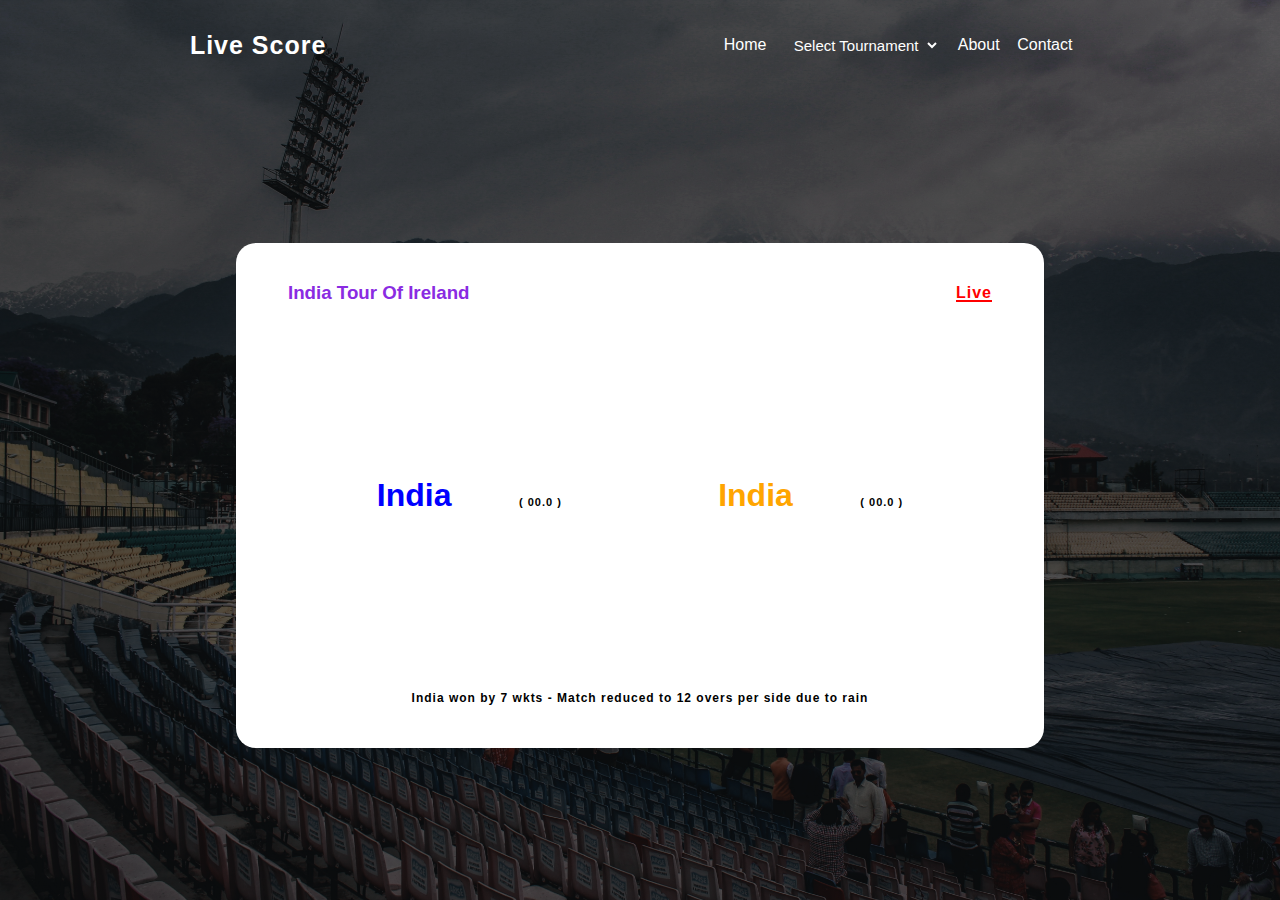
<file: Projects/cricketScore.html>
<!DOCTYPE html>
<html lang="en">

<head>
    <meta charset="UTF-8">
    <meta http-equiv="X-UA-Compatible" content="IE=edge">
    <meta name="viewport" content="width=device-width, initial-scale=1.0">
    <title>Live Cricket Score</title>
    <style>
        * {
            margin: 0;
            padding: 0;
            font-family: sans-serif;
            color: black;
        }

        body {

            background-image: linear-gradient(rgba(0, 0, 0, 0.6), rgba(0, 0, 0, 0.6)), url('images/cricketStadiumBgImg.jpg');
            background-size: cover;
            background-position: center;
            background-repeat: no-repeat;
            height: 100vh;

        }

        header {
            height: 10vh;
            /* background-color: yellow; */
            width: 100vw;
            position: relative;
            top: 0px;
            display: flex;
            justify-content: space-around;
            align-items: center;

        }

        header a {
            text-decoration: none;
        }

        header a h1 {
            color: white;
            font-size: 25px;
            letter-spacing: 1px;
        }

        header .nav ul {
            display: flex;
            justify-content: space-evenly;
            align-items: center;
            width: 30vw;

        }

        header .nav ul li {
            list-style: none;
        }

        header .nav ul li a {
            text-decoration: none;
            color: white;

        }

        header .nav ul li a select {
            /* border: 2px solid blue; */
            border: none;
            background-color: transparent;
            border-radius: 20px;
            padding: 5px;
            color: white;
            outline: none;
            font-size: 15px;

        }

        header .nav ul li a select option {
            text-align: center;
            background-color: transparent;
            color: black;


        }

        main {
            display: flex;
            justify-content: center;
            align-items: center;
            width: 100vw;
            height: 90vh;
        }

        main .container {
            background-color: white;
            height: 55vh;
            width: 60vw;
            display: flex;
            flex-direction: column;
            justify-content: space-evenly;
            align-items: center;
            padding: 5px 20px;
            border-radius: 20px;
        }

        main .container .heading {
            display: flex;
            justify-content: space-between;
            align-items: center;
            height: 5vh;
            width: 55vw;
        }

        main .container .heading p {
            color: red;
            font-weight: 800;
            letter-spacing: 1px;
            position: relative;

        }

        main .container .heading h3 {
            color: blueviolet;
        }

        main .container .heading p::after {
            content: '';
            background-color: red;
            position: absolute;
            height: 2px;
            width: 100%;
            left: 0px;
            bottom: 0px;
            animation: liveAnim 2s linear infinite;
        }

        @keyframes liveAnim {

            0% {
                width: 0%;

            }

            50% {
                width: 50%;
            }

            100% {
                width: 100%;
            }

        }


        main .container .teams {
            display: flex;
            align-items: center;
            justify-content: space-evenly;
            width: 55vw;
            height: 35vh;
        }


        main .container .teams .team {
            display: flex;
            align-items: center;
            justify-content: space-evenly;
            flex-direction: row;
            height: 30vh;
            width: 25vw;
        }

        main .container .teams .team .firstTeamName {
            color: blue;
        }

        main .container .teams .team .secondTeamName {
            color: orange;
        }

        main .container .teams .team .runDetails {
            display: flex;
            align-items: center;
            justify-content: space-evenly;
            flex-direction: column;
            height: 6vh;
        }

        main .container .teams .team .runDetails h2{
            font-weight: 600;
            letter-spacing: 1px;
            font-size: 18px;
            display: block;
        }

        main .container .teams .team .runDetails p {
            font-weight: 600;
            letter-spacing: 1px;
            font-size: 11px;
        }

        main .container .result {
            display: flex;
            align-items: center;
            justify-content: center;
            height: 5vh;
        }

        main .container .result .matchStatus {
            font-weight: 600;
            letter-spacing: 1px;
            font-size: 12px;
        }
    </style>
</head>

<body>

    <header>
        <a href="cricketScore.html">
            <h1>Live Score</h1>
        </a>
        <div class="nav">
            <ul>
                <li><a href="cricketScore.html">Home</a></li>
                <li><a href="#"><select class="matchlist">
                            <option value="Select Tournament">Select Tournament</option>
                            <option value="International">International</option>
                            <option value="Domestic">Domestic</option>
                            <option value="League">League</option>
                        </select></a></li>
                <li><a href="#">About</a></li>
                <li><a href="#">Contact</a></li>
            </ul>
        </div>
    </header>

    <main>
        <div class="container">
            <div class="heading">
                <h3 class="seriesName">India Tour Of Ireland</h3>
                <p>Live</p>
            </div>
            <div class="teams">
                <div class="team firstTeam">
                    <h1 class="firstTeamName">India</h1>
                    <div class="runDetails">
             <h2 class="firstTeamRuns"></h2>
                        <p class="firstTeamOvers">( 00.0 )</p>
                    </div>
                </div>
                <div class="team firstTeam">
                    <h1 class="secondTeamName">India</h1>
                    <div class="runDetails">
                   <h2 class="secondTeamRuns"></h2>
                        <p class="secondTeamOvers">( 00.0 )</p>
                    </div>
                </div>
            </div>

            <div class="result">
                <h1 class="matchStatus">India won by 7 wkts - Match reduced to 12 overs per side due to rain</h1>
            </div>
        </div>
    </main>

    <script>



    //  const request = fetch("https://cricbuzz-cricket.p.rapidapi.com/mcenter/v1/40381/scard",{
    //         "method": "GET",
    //         "headers": {
    //             "X-RapidAPI-Key": "b4f2e18f40msh9835158db4b7e3bp10927ajsnf2f527ebe681",
    //             "X-RapidAPI-Host": "cricbuzz-cricket.p.rapidapi.com"
    //         }
    //     }).then((res) => {
    //         return res.json();
    //     }).then((data) => {
    //         console.log(data);
    //     });

        const matchStatus = document.querySelector('.matchStatus');
        const firstTeamName = document.querySelector('.firstTeamName');
        const secondTeamName = document.querySelector('.secondTeamName');
        const firstTeamRuns = document.querySelector('.firstTeamRuns');
        const secondTeamRuns = document.querySelector('.secondTeamRuns');
        const firstTeamWickets = document.querySelector('#firstTeamWickets');
        const secondTeamWickets = document.querySelector('#secondTeamWickets');
        const firstTeamOvers = document.querySelector('.firstTeamOvers');
        const secondTeamOvers = document.querySelector('.secondTeamOvers');


 



        const request = fetch("https://cricbuzz-cricket.p.rapidapi.com/matches/v1/recent", {
            "method": "GET",
            "headers": {
                "X-RapidAPI-Key": "b4f2e18f40msh9835158db4b7e3bp10927ajsnf2f527ebe681",
                "X-RapidAPI-Host": "cricbuzz-cricket.p.rapidapi.com"
            }
        }).then((res) => {
            return res.json();
        }).then((data) => {




            matchStatus.innerHTML = data.typeMatches[0].seriesMatches[2].seriesAdWrapper.matches[0].matchInfo.status;
            firstTeamName.innerHTML = data.typeMatches[0].seriesMatches[2].seriesAdWrapper.matches[0].matchInfo.team1.teamName;
            secondTeamName.innerHTML = data.typeMatches[0].seriesMatches[2].seriesAdWrapper.matches[0].matchInfo.team2.teamName;

            firstTeamRuns.innerHTML =` ${data.typeMatches[0].seriesMatches[2].seriesAdWrapper.matches[0].matchScore.team1Score.inngs1.runs} / ${data.typeMatches[0].seriesMatches[2].seriesAdWrapper.matches[0].matchScore.team1Score.inngs1.wickets}`;

            secondTeamRuns.innerHTML =` ${data.typeMatches[0].seriesMatches[2].seriesAdWrapper.matches[0].matchScore.team2Score.inngs1.runs} / ${data.typeMatches[0].seriesMatches[2].seriesAdWrapper.matches[0].matchScore.team2Score.inngs1.wickets}`;

            firstTeamOvers.innerHTML = data.typeMatches[0].seriesMatches[2].seriesAdWrapper.matches[0].matchScore.team1Score.inngs1.overs;
            secondTeamOvers.innerHTML = data.typeMatches[0].seriesMatches[2].seriesAdWrapper.matches[0].matchScore.team2Score.inngs1.overs;


            // firstTeamWickets.innerHTML = data.typeMatches[0].seriesMatches[2].seriesAdWrapper.matches[0].matchScore.team1Score;
            // secondTeamWickets.innerHTML = data.typeMatches[0].seriesMatches[2].seriesAdWrapper.matches[0].matchScore.team2Score.inngs1.wickets;


            // console.log(data.typeMatches[0].seriesMatches[2].seriesAdWrapper.matches[0].matchScore);
            console.log(data.typeMatches[0]);

        }).catch((error) => {
            console.log("Erroe Occured");
        });

    </script>
</body>

</html>
</file>
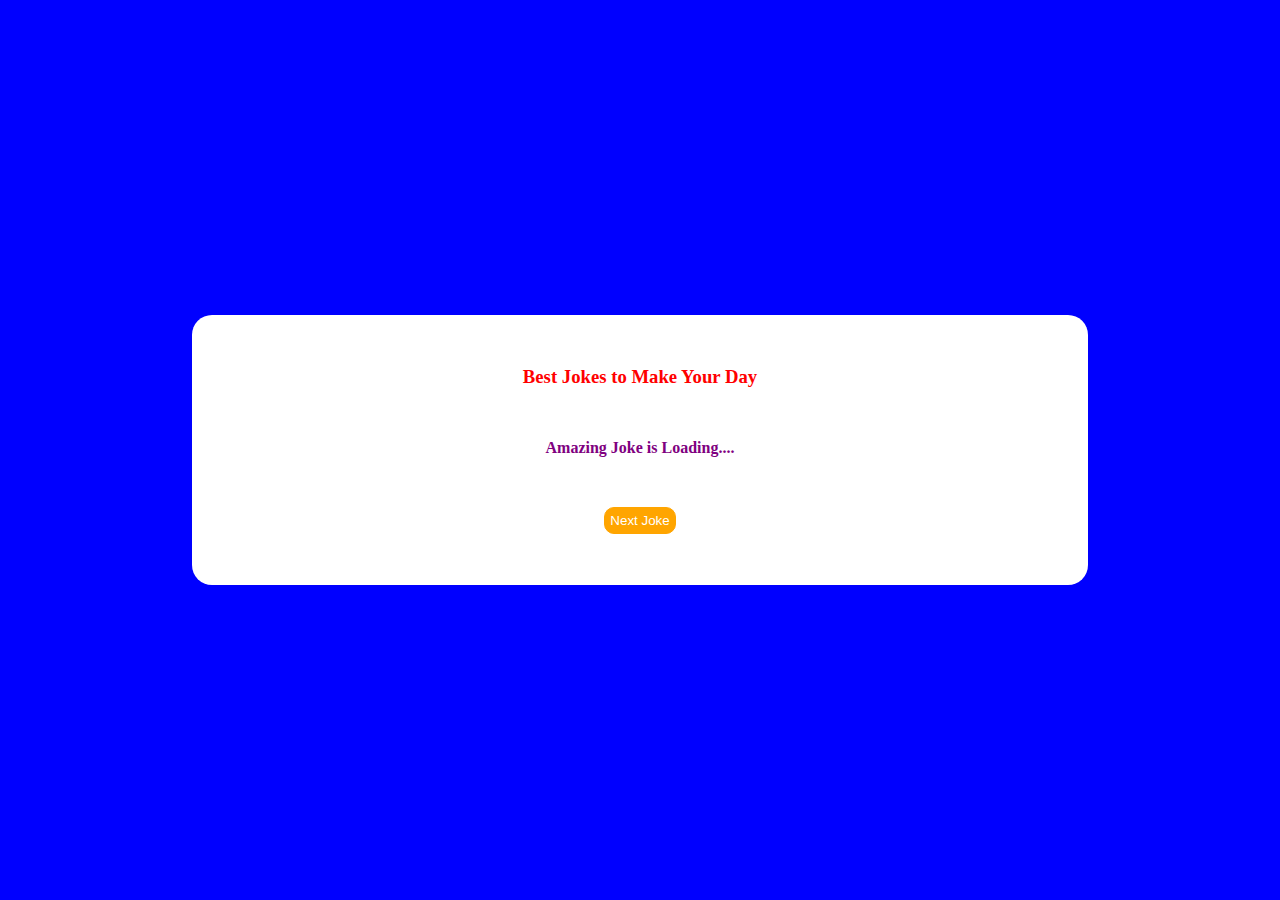
<file: Projects/project2.html>
<!DOCTYPE html>
<html lang="en">

<head>
    <meta charset="UTF-8">
    <meta http-equiv="X-UA-Compatible" content="IE=edge">
    <meta name="viewport" content="width=device-width, initial-scale=1.0">
    <title>Project 2</title>
    <style>
        * {
            margin: 0;
            padding: 0;
        }

        .container {
            background-color: blue;
            height: 100vh;
            width: 100vw;
            display: flex;
            justify-content: center;
            align-items: center;
        }

        .container .content {
            background-color: white;
            height: 30vh;
            width: 70vw;
            border-radius: 20px;
            display: flex;
            flex-direction: column;
            justify-content: space-evenly;
            align-items: center;
        }

        .container .content #jokeBtn {
            background-color: orange;
            color: white;
            padding: 5px;
            border: 1px solid orange;
            border-radius: 10px;
        }

        .container .content #jokeBtn:hover {
            background-color: white;
            border: 1px solid orange;
            color: orange;
            transition: 0.5s;
        }

        .container .content h3 {
            color: red;
        }

        .container .content h4 {
            color: purple;
            padding-left: 30px;
            padding-right:30px;
        }
    </style>
</head>

<body>
    <div class="container">
        <div class="content">
            <h3>Best Jokes to Make Your Day</h3>
            <h4 id="joke">Amazing Joke is Loading....</h4>
            <button id="jokeBtn">Next Joke</button>
        </div>
    </div>

    <script>
        const jokes = document.querySelector('#joke');
        const jokeBtn = document.querySelector('#jokeBtn');

       
        const jokeGenerator = async () => {

            const setHeader = {
            headers : {
                Accept : "application/json"
            }
        };


        const res = await fetch('https://icanhazdadjoke.com' , setHeader);
        const data = await res.json();
        
        jokes.innerHTML = data.joke;
        //     fetch('https://icanhazdadjoke.com' , setHeader)
        //    .then((res) => {
        //        res.json();
        //    }).then((data) => {
        //       console.log(data);
        //    }).catch((error) => {
        //        console.log(error);
        //    })
        }

        jokeBtn.addEventListener('click', jokeGenerator);
        jokeGenerator();
    </script>
</body>

</html>
</file>
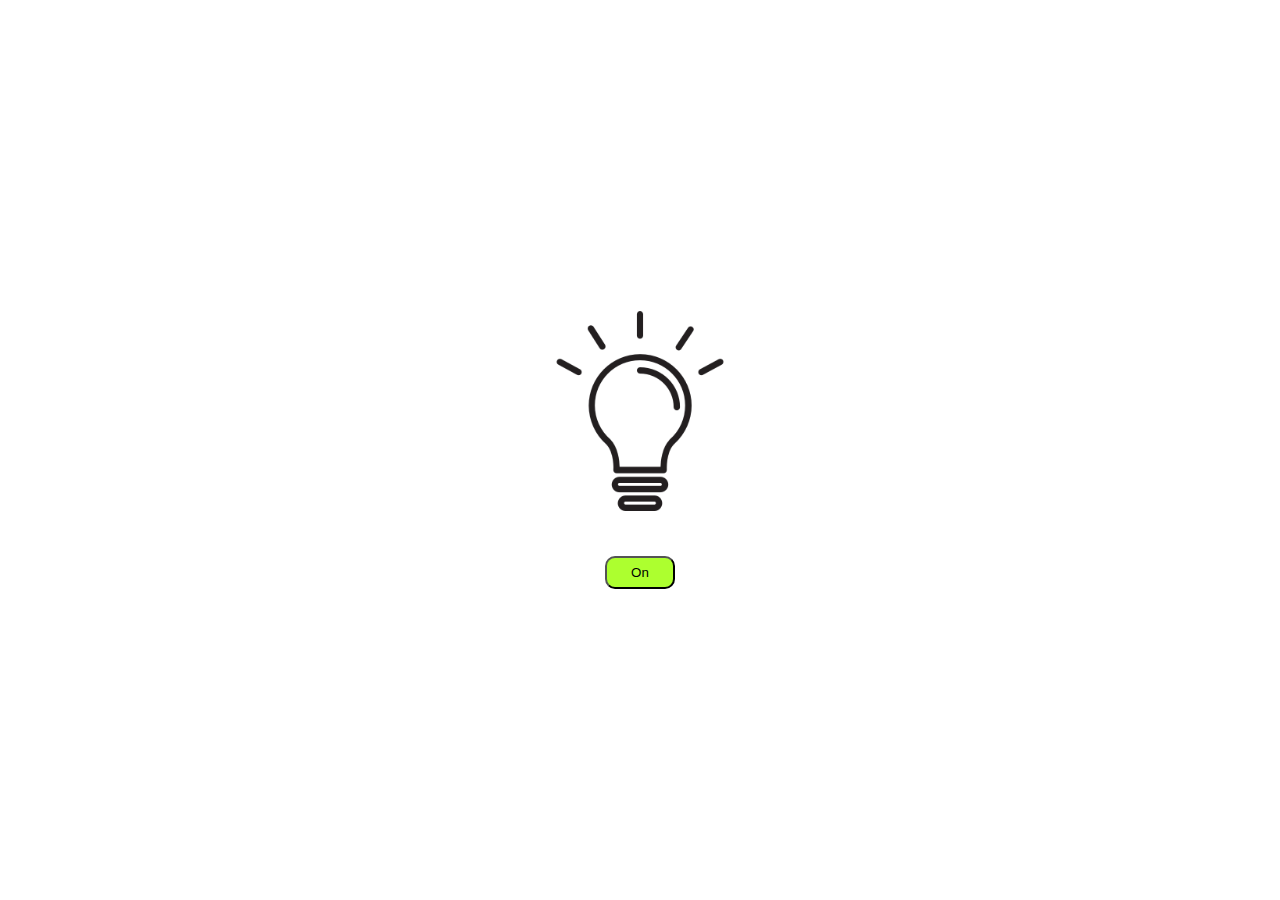
<file: Projects/project3.html>
<!DOCTYPE html>
<html lang="en">

<head>
    <meta charset="UTF-8">
    <meta http-equiv="X-UA-Compatible" content="IE=edge">
    <meta name="viewport" content="width=device-width, initial-scale=1.0">
    <title> Project 3 : Light On / Off</title>
    <style>
        * {
            margin: 0;
            padding: 0;
        }

        body {
            display: flex;
            justify-content: center;
            align-items: center;
            flex-direction: column;
            height: 100vh;
        }

        body #btn {
            margin-top: 5vh;
            padding: 7px;
            width: 70px;
            background-color: greenyellow;
            border-radius: 10PX;
        }

        body #btn:hover {
            color: whitesmoke;
            background-color: red;
            transition: 0.7s;
        }
    </style>
</head>

<body>
    <img src="images/lightOff.png" id="lightImage" alt="lightOffPic" width="200px">
    <button id="btn">On</button>

    
    <script>
        const btn = document.querySelector('#btn');
        const lightImage = document.querySelector('#lightImage');

        let count = 0;

        btn.addEventListener('click', () => {

            if (count === 0) {
                lightImage.src = "images/lightOn.png";
                btn.innerHTML = 'Off';
                count = 1;
            }
            else {
                lightImage.src = "images/lightOff.png";
                btn.innerHTML = 'On';
                count = 0;
            }


        });

    </script>
</body>

</html>
</file>
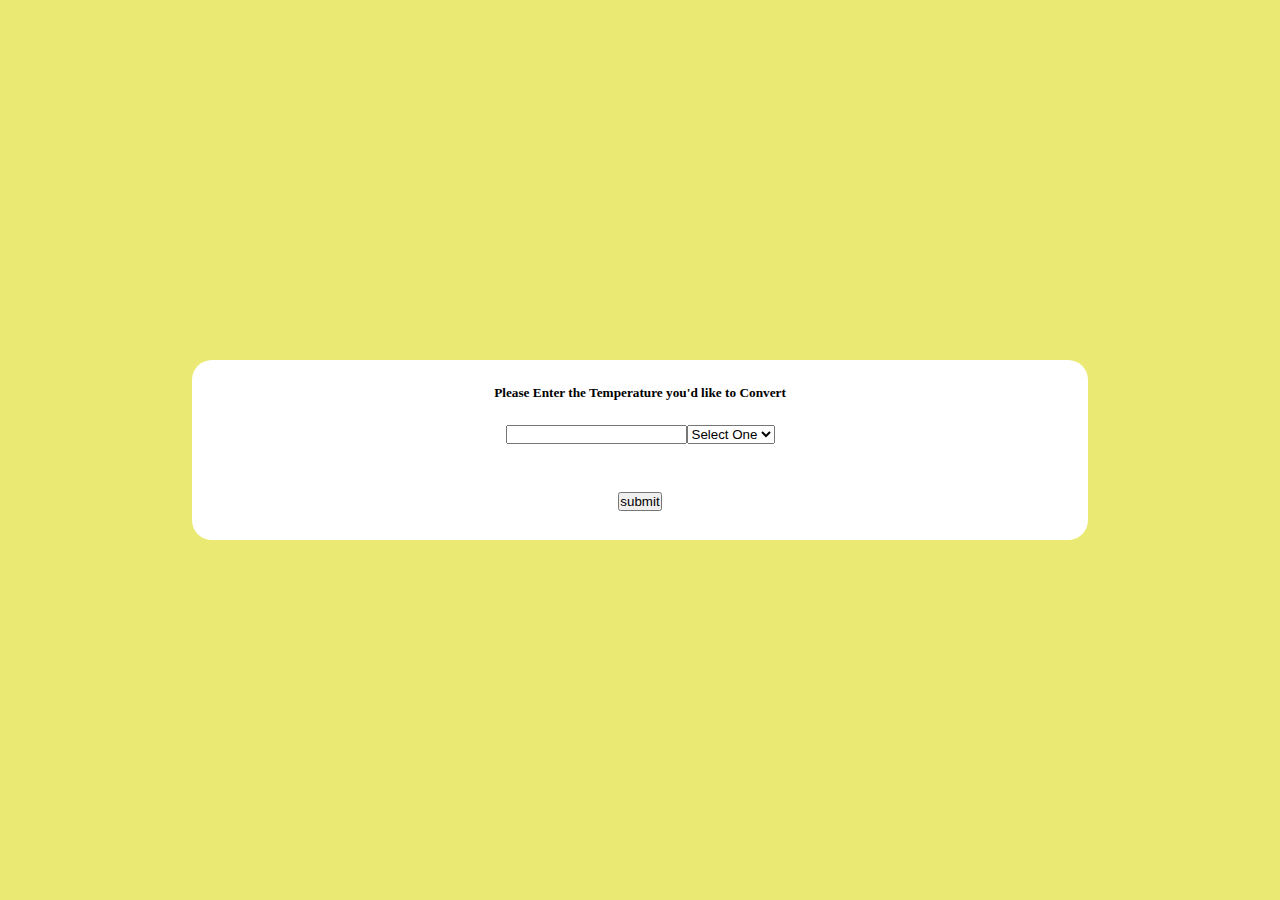
<file: Projects/project5.html>
<!DOCTYPE html>
<html lang="en">

<head>
    <meta charset="UTF-8">
    <meta http-equiv="X-UA-Compatible" content="IE=edge">
    <meta name="viewport" content="width=device-width, initial-scale=1.0">
    <title>Project : Convert Celcius to Farhenheit or Farhenheit to Celcius</title>
    <style>
        * {
            margin: 0;
            padding: 0;
        }

        body {
            background-color: rgb(233, 233, 115);
            height: 100vh;
            display: flex;
            justify-content: center;
            align-items: center;
        }

        .container {
            display: flex;
            justify-content: space-evenly;
            align-items: center;
            flex-direction: column;
            background-color: white;
            width: 70vw;
            height: 20vh;
            border-radius: 20px;
        }

        ]
    </style>
</head>

<body>
    <div class="container">

        <h5 style="padding:10px;">Please Enter the Temperature you'd like to Convert</h5>
        <span><input type="text" id="num"><select id="selectBox">
                <option value="select">Select One</option>
                <option value="cel">Celcius</option>
                <option value="far">Farhenheit</option>

            </select></span><br>
        <input type="button" value="submit" onclick="myForm()">
        <p id="msg"></p>

    </div>
    <script>



        const myForm = () => {

            const num = document.getElementById('num').value;
            const selectBox = document.getElementById('selectBox');
            let result;
            const item = selectBox.options[selectBox.selectedIndex].value;

            const celToFah = (cel) => {
                let fah = Math.round((cel * 9 / 5) + 32);
                return fah;
            };


            const fahToCel = (fah) => {
                let cel = Math.round((fah - 32) * 5 / 9);
                return cel;
            };

            if (item === 'cel') {
                result = celToFah(num);
                document.getElementById('msg').innerHTML = ` ${result} Fahrenheit`;
            }
            else {
                result = fahToCel(num);
                document.getElementById('msg').innerHTML = ` ${result} Celcius`;
            }


        };

    </script>
</body>

</html>
</file>
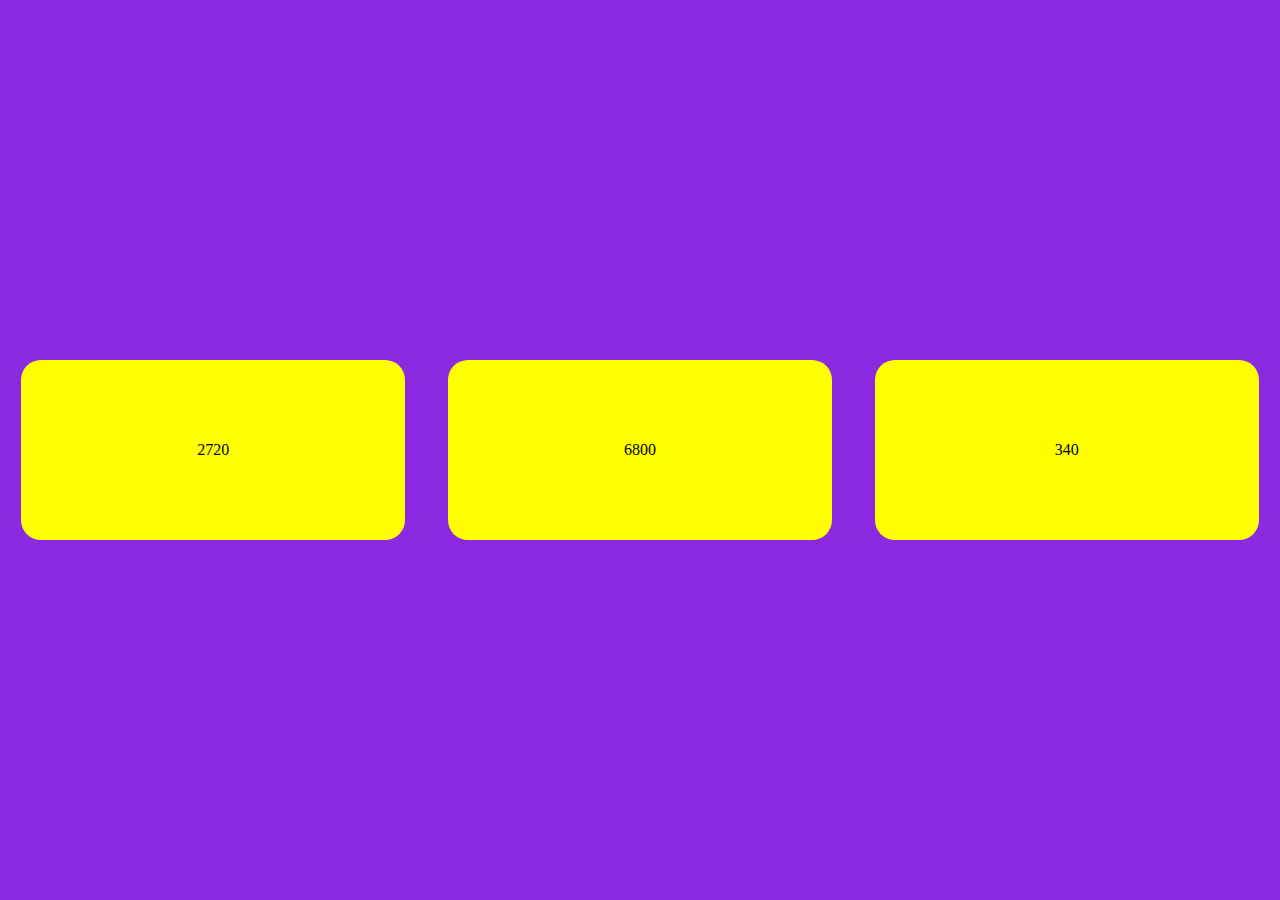
<file: Projects/project6.html>
<!DOCTYPE html>
<html lang="en">
<head>
    <meta charset="UTF-8">
    <meta http-equiv="X-UA-Compatible" content="IE=edge">
    <meta name="viewport" content="width=device-width, initial-scale=1.0">
    <title>Project : </title>
    <style>
        * {
            margin: 0;
            padding: 0;
        }
        .container {
            background-color: blueviolet;
            height: 100vh;
            display: flex;
            justify-content: space-around;
            align-items: center;

        }
        .counter {
            background-color: yellow;
            border-radius: 20px;
            height: 20vh;
            width: 30vw;
            display: flex;
            justify-content: center;
            align-items: center;
        }
    </style>
</head>
<body>
    <div class="container">
        <div class="counter" data-target="4000"></div>
        <div class="counter" data-target="10000"></div>
        <div class="counter" data-target="500"></div>

    </div>


    <script>
        const counter = document.querySelectorAll('.counter');
        
        counter.forEach(count => {
         count.innerHTML = 0;
              
           
         const updateCounter = () => {
        
            const targetCount  = +count.getAttribute('data-target');
        
            const startingCount = Number(count.innerHTML);
           
            let incr = targetCount / 100;

            if(startingCount < targetCount) {
                count.innerHTML = `${startingCount + incr}`;
                setTimeout(updateCounter , 10);
            }
            else {
                count.innerHTML = targetCount;
            }

         }
updateCounter();
        });
    </script>
</body>
</html>
</file>
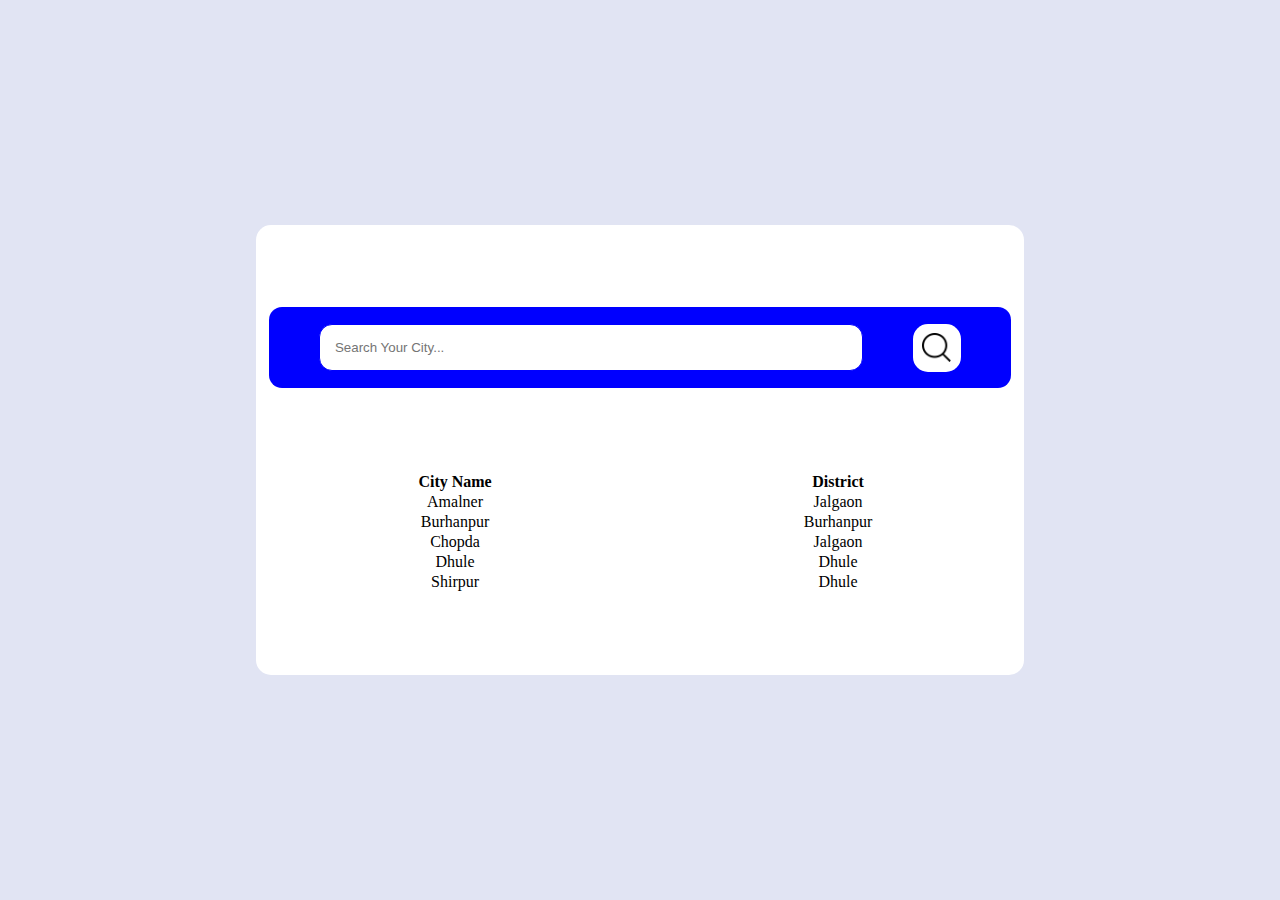
<file: Projects/searchBar.html>
<!DOCTYPE html>
<html lang="en">

<head>
    <meta charset="UTF-8">
    <meta http-equiv="X-UA-Compatible" content="IE=edge">
    <meta name="viewport" content="width=device-width, initial-scale=1.0">
    <title> Project : Search Bar Using HTML / CSS / JS </title>
    <style>
        * {
            margin: 0;
            padding: 0;
        }

        body {
            background-color: rgb(225, 228, 243);
            height: 100vh;
            width: 100%;
            display: flex;
            align-items: center;
            justify-content: center;
        }

        .container {
            background-color: white;
            height: 50vh;
            width: 60vw;
            border-radius: 15px;
            display: flex;
            align-items: center;
            justify-content: space-evenly;
            flex-direction: column;
        }

        .container span {
            display: flex;
            align-items: center;
            justify-content: space-evenly;
            background-color: blue;
            height: 9vh;
            width: 58vw;
            border-radius: 13px;
        }

        .container #searchCity {
            padding: 15px;
            width: 40vw;
            border-radius: 13px;
            border: 1px solid blue;

        }

        .container #searchCity:hover {
            background-color: rgb(243, 227, 227);
        }

        .container img {
            width: 30px;
            padding: 9px;
            background-color: white;
            border-radius: 15px;

        }

        .container img:hover {
            background-color: rgb(216, 184, 237);

        }

        .container table {
            width: 100%;
            /* border: 1px solid blue; */
            text-align: center;
        }

        .container table tr:hover {
            background-color: rgb(124, 0, 232);
            color: white;
            transition: 0.6s;
            cursor: pointer;
        }
    </style>
</head>

<body>
    <div class="container">


        <span><input type="text" id="searchCity" onkeyup="myFun()" placeholder="Search Your City..."><img
                src="images/searchIcon.png" alt="searchIconPic" width="100px"></span>

        <table id="myTable">

            <tr>
                <th>City Name</th>
                <th>District</th>

            </tr>


            <tr class="list">
                <td>Amalner</td>
                <td>Jalgaon</td>
            </tr>
            <tr class="list">
                <td>Burhanpur</td>
                <td>Burhanpur</td>
            </tr>
            <tr class="list">
                <td>Chopda</td>
                <td>Jalgaon</td>
            </tr>

            <tr class="list">
                <td>Dhule</td>
                <td>Dhule</td>
            </tr>
            <tr class="list">
                <td>Shirpur</td>
                <td>Dhule</td>
            </tr>
        </table>
    </div>

    <script>

              const myFun = () => {

           let searchCity = document.getElementById('searchCity').value.toUpperCase();
           let myTable = document.getElementById('myTable');
           let tr = myTable.getElementsByTagName('tr');

        //    console.log(tr);

        for(var i = 1; i < tr.length; i++) {
            var td = tr[i].getElementsByTagName('td')[0];

            let element = td.innerHTML.toUpperCase();


            if(element.indexOf(searchCity) > -1) {
                tr[i].style.display = '';
            }
            else {
                tr[i].style.display = 'none';

            }


        }



              };

        const list = document.getElementsByClassName('list');
        for (let i = 0; i < list.length; i++) {
            list[i].addEventListener('click', () => {

                let td = list[i].getElementsByTagName('td')[0];
             

        document.getElementById('searchCity').value = td.innerHTML;


            });
        }
    </script>
</body>

</html>
</file>
